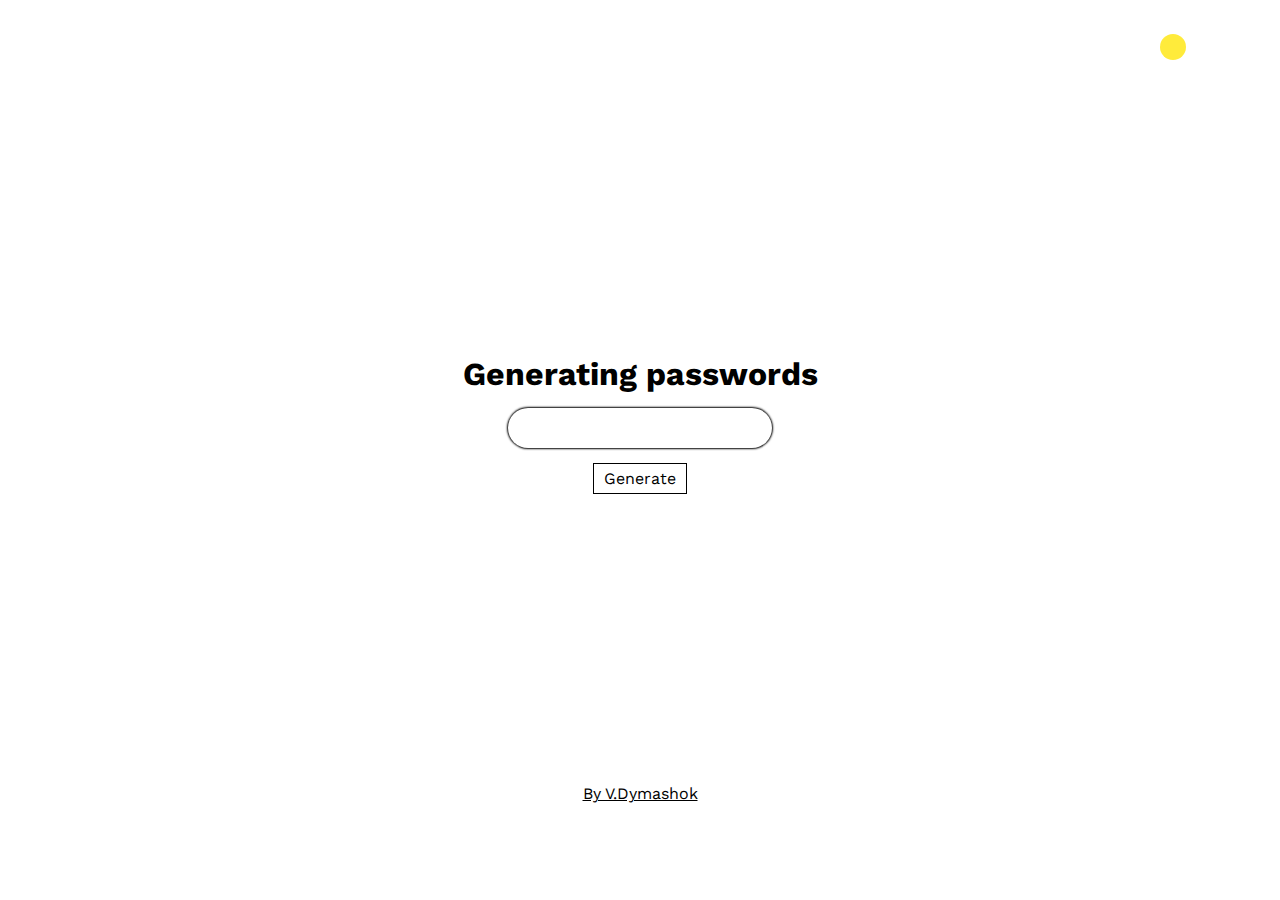
<file: Generating passwords/index.html>
<!DOCTYPE html>
<html lang="en">
<head>
    <meta charset="UTF-8">
    <meta name="viewport" content="width=device-width, initial-scale=1.0">
    <title>Generating passwords</title>

    <link rel="stylesheet" href="./style.css">
</head>
<body class="">
    <header>
        <div class="swticher" id="swticher">
            <span class="slider" id="slider"></span>
        </div>
    </header>
 <main>
     <h1>Generating passwords</h1>
     <div>
        <p  class="passwrod" id="password"></p>
        <!-- <button src="./copy.svg" id="copy-btn" class="icon-copy"></button> -->
        <button class="generate" id="generate">Generate</button>
       
     </div>
 </main>
 <footer>
     <a href="https://dymashokvasyl.github.io/" class="copyright" target="_blank">By V.Dymashok</a>
 </footer>

    <script src="./script.js"></script>
</body>
</html>
</file>
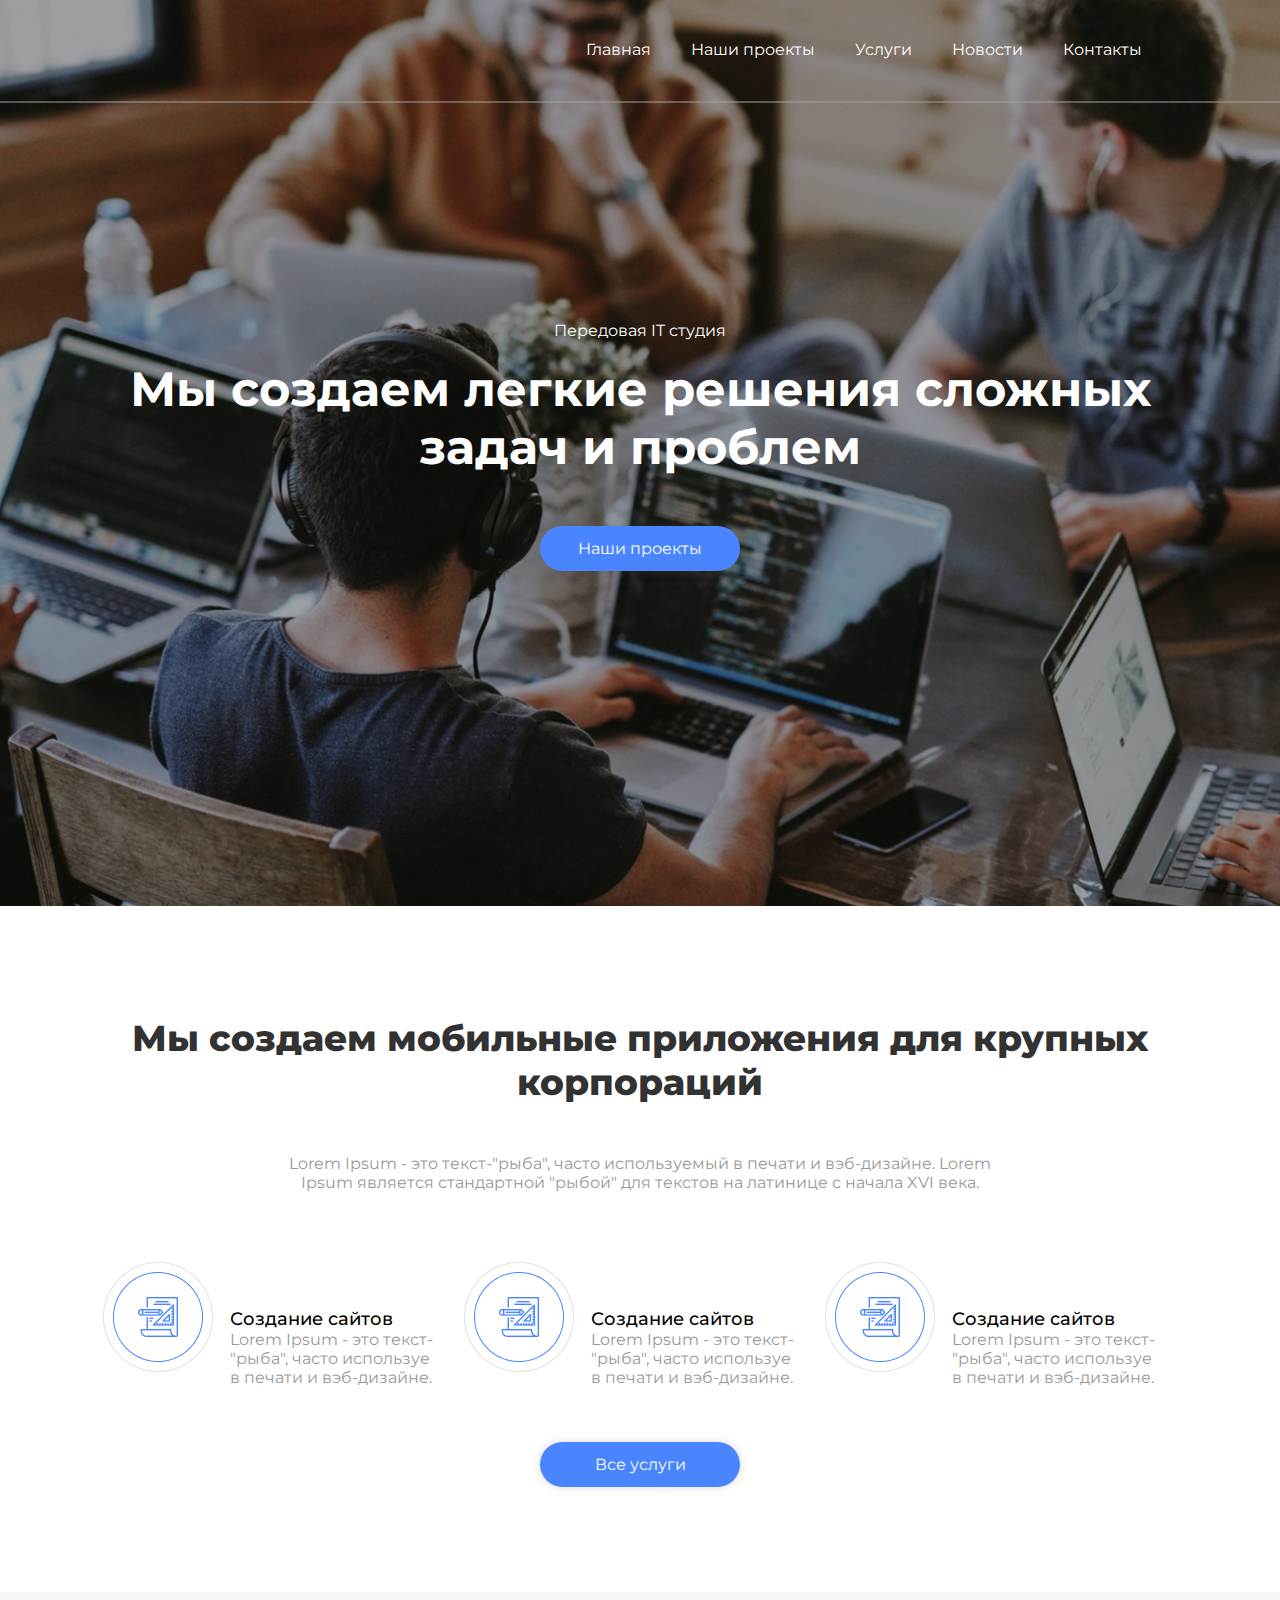
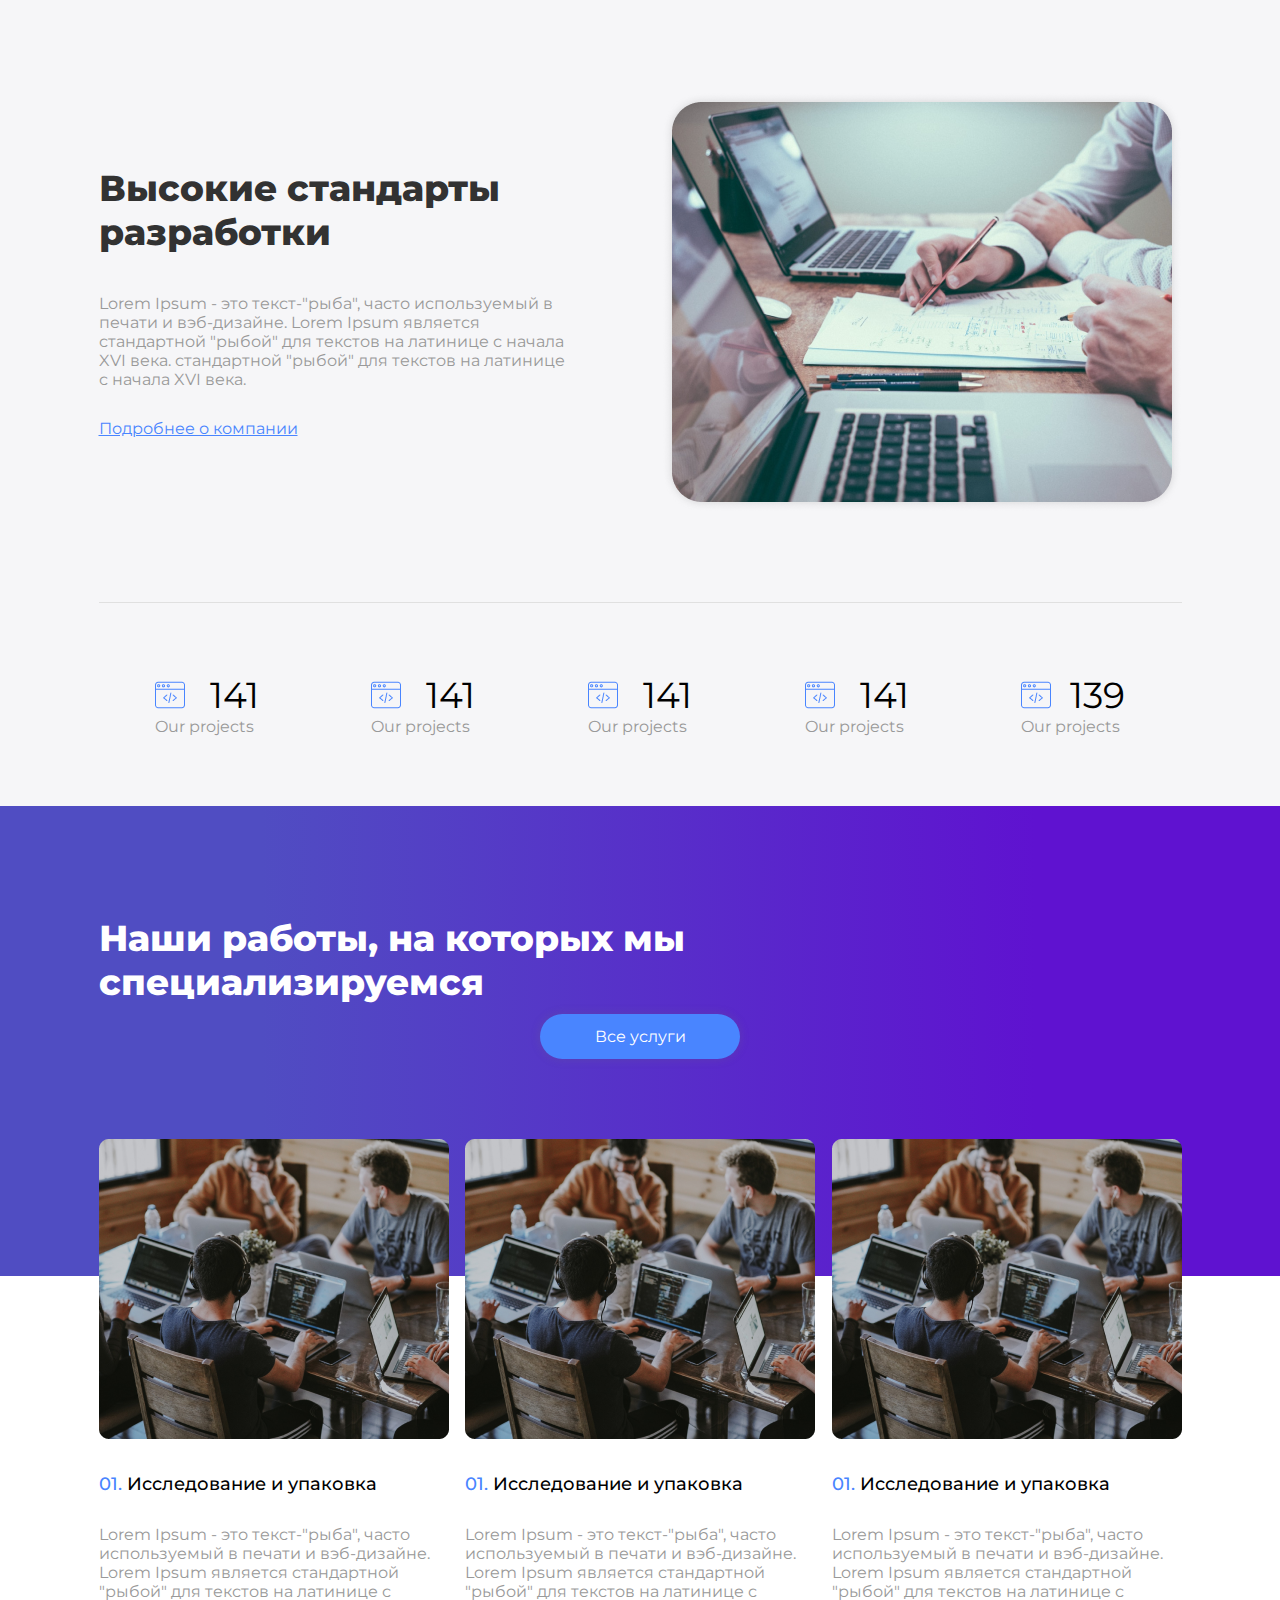
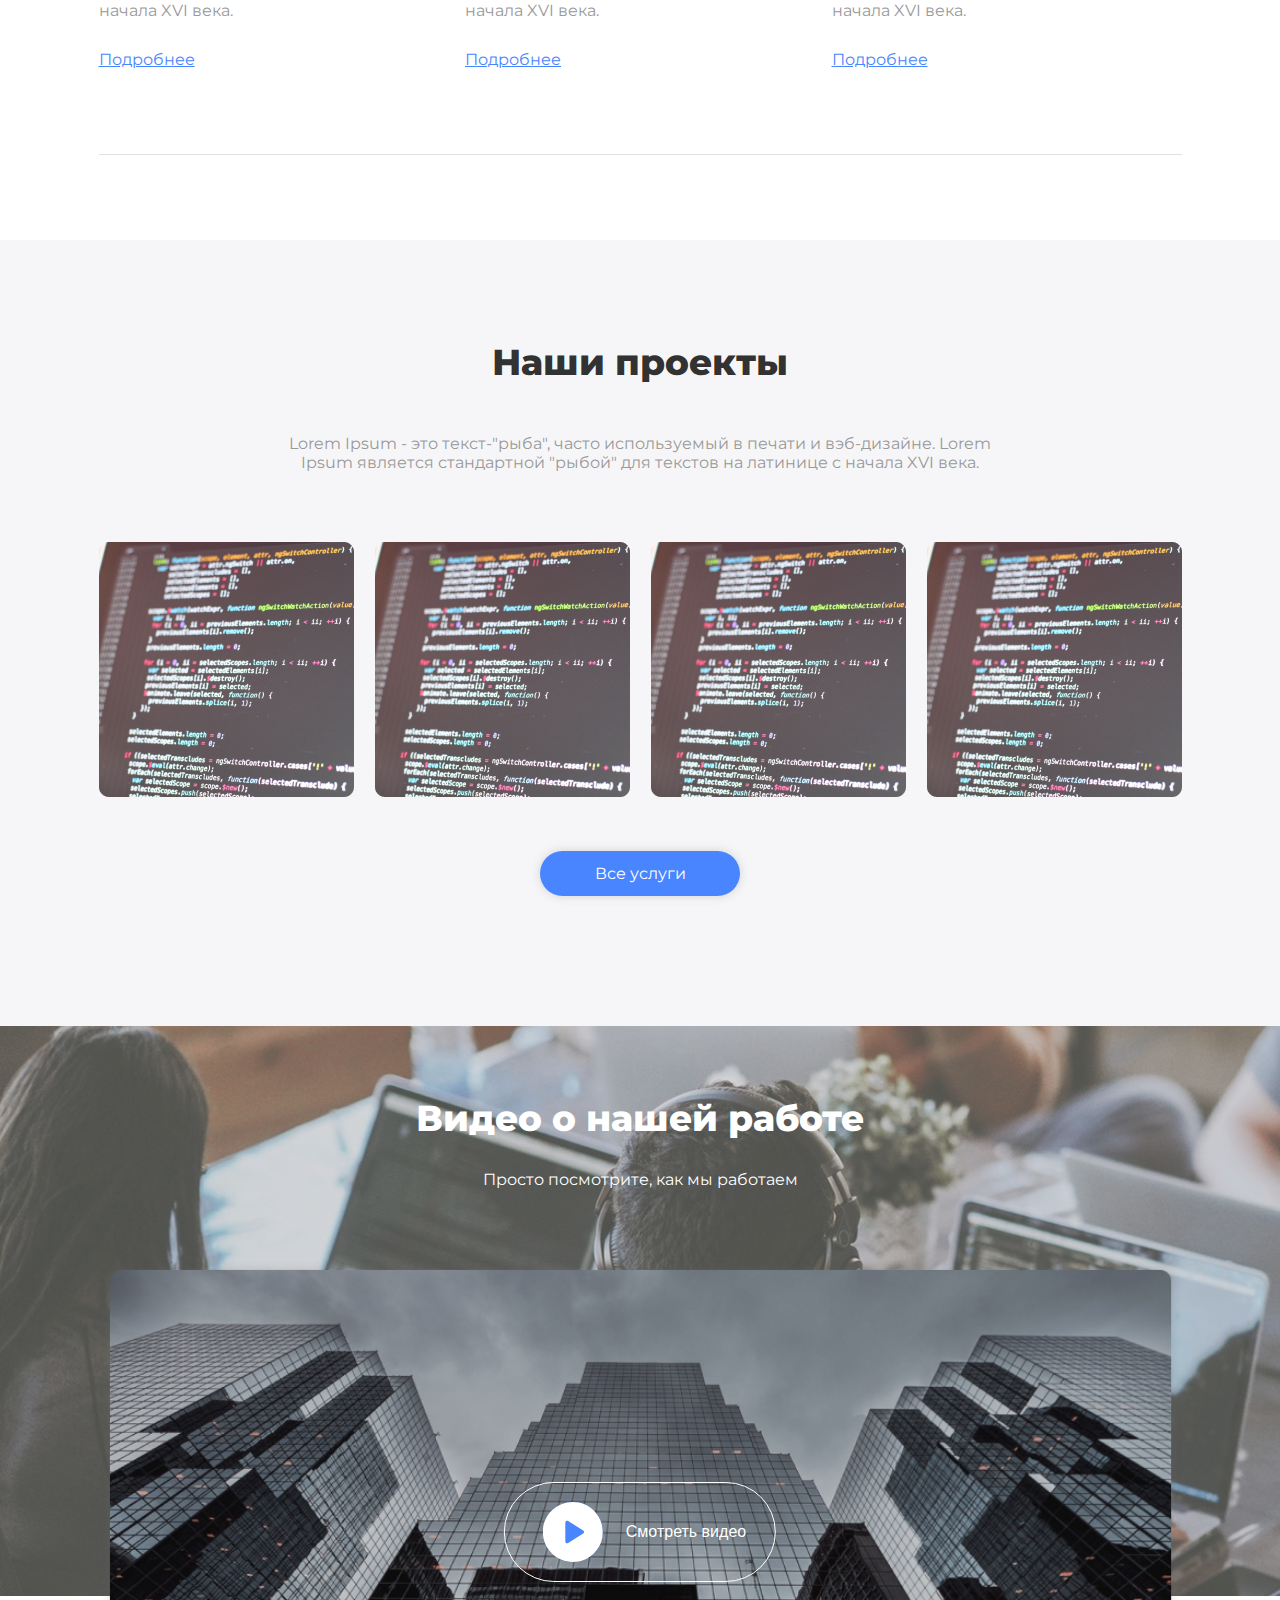
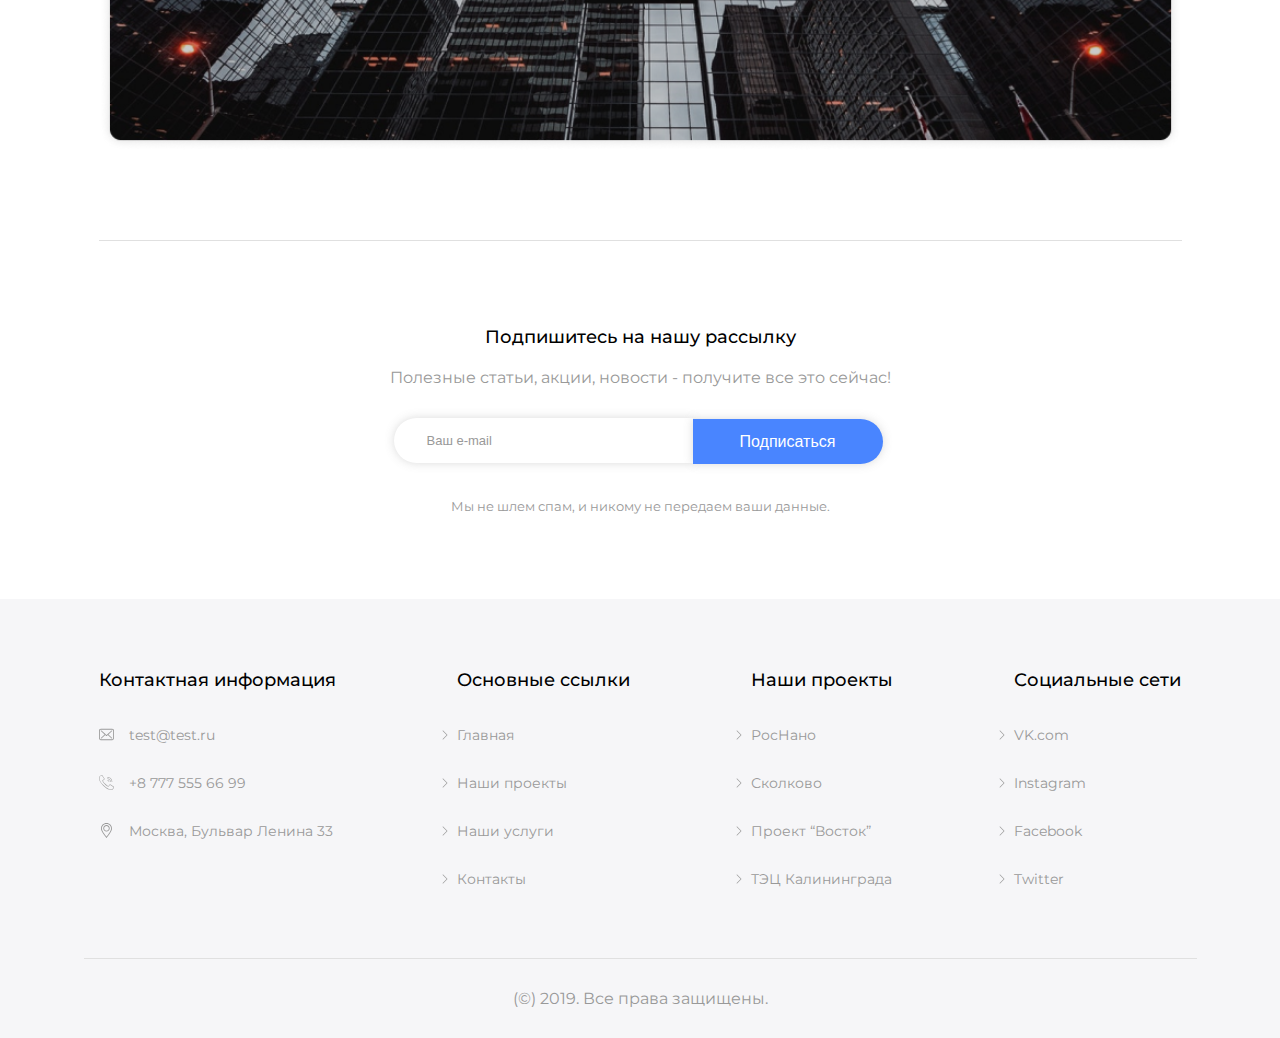
<file: Landing-IT/index.html>
<!DOCTYPE html>
<html lang="en">

<head>
    <meta charset="UTF-8">
    <meta name="viewport" content="width=device-width, initial-scale=1.0">
    <title>Template 4</title>

    <link href="https://fonts.googleapis.com/css2?family=Montserrat:wght@500;800&display=swap" rel="stylesheet">

    <link rel="stylesheet" href="./css/style.css">
</head>

<body>
    <header class="header">
        <div class="container">
            <nav>
                <ul class="nav-list">
                    <li class="nav-list__item"><a href="">Главная</a></li>
                    <li class="nav-list__item"><a href="">Наши проекты</a></li>
                    <li class="nav-list__item"><a href="">Услуги</a></li>
                    <li class="nav-list__item"><a href="">Новости</a></li>
                    <li class="nav-list__item"><a href="">Контакты</a></li>
                </ul>
                <div class="mob-menu">
                    <span></span>
                    <span></span>
                    <span></span>
                </div>
            </nav>
            <hr>
            <div class="header-offer">
                <p>Передовая IT студия</p>
                <h1>Мы создаем легкие решения
                    сложных задач и проблем</h1>
                <a href="#" class="btn">Наши проекты</a>
            </div>
        </div>
    </header>

    <section class="container mob-app">
        <h2 class="mob-app__title">
            Мы создаем мобильные приложения
            для крупных корпораций
        </h2>
        <p class="mob-app__desc">
            Lorem Ipsum - это текст-"рыба", часто используемый в печати и вэб-дизайне.
            Lorem Ipsum является стандартной "рыбой" для текстов на латинице с начала XVI века.
        </p>
        <div class="services">
            <div class="service">
                <img src="./img/service.png" alt="">
                <div class="service-info">
                    <h3>Создание сайтов</h3>
                    <p>Lorem Ipsum - это текст- "рыба", часто используе в печати и вэб-дизайне.</p>
                </div>
            </div>
            <div class="service">
                <img src="./img/service.png" alt="">
                <div class="service-info">
                    <h3>Создание сайтов</h3>
                    <p>Lorem Ipsum - это текст- "рыба", часто используе в печати и вэб-дизайне.</p>
                </div>
            </div>
            <div class="service">
                <img src="./img/service.png" alt="">
                <div class="service-info">
                    <h3>Создание сайтов</h3>
                    <p>Lorem Ipsum - это текст- "рыба", часто используе в печати и вэб-дизайне.</p>
                </div>
            </div>
        </div>
        <a href="#" class="btn">Все услуги</a>
    </section>

    <section class=" standarts-wrap">
        <div class="container standarts">
            <div class="standarts-offer">
                <div class="standarts-offer__text">
                    <h2>
                        Высокие стандарты
                        разработки
                    </h2>
                    <p>
                        Lorem Ipsum - это текст-"рыба", часто используемый в печати и вэб-дизайне.
                        Lorem Ipsum является стандартной "рыбой" для текстов на латинице с начала XVI века.
                        стандартной "рыбой" для текстов на латинице с начала XVI века.
                    </p>
                    <a href="#" class="more">Подробнее о компании</a>
                </div>
                <img src="./img/standarts-img-1.png" alt="" class="standarts-offer__pic">
            </div>
            <div class="stanarts-counts">
                <div class="stanart-count">
                    <img src="./img/standarts.png" alt="">
                    <span class="count-1"></span>
                    <p>Our projects</p>
                </div>
                <div class="stanart-count">
                    <img src="./img/standarts.png" alt="">
                    <span class="count-2">125</span>
                    <p>Our projects</p>
                </div>
                <div class="stanart-count">
                    <img src="./img/standarts.png" alt="">
                    <span class="count-3">125</span>
                    <p>Our projects</p>
                </div>
                <div class="stanart-count">
                    <img src="./img/standarts.png" alt="">
                    <span class="count-4">125</span>
                    <p>Our projects</p>
                </div>
                <div class="stanart-count">
                    <img src="./img/standarts.png" alt="">
                    <span class="count-5">125</span>
                    <p>Our projects</p>
                </div>
            </div>
        </div>
    </section>

    <section class="our-works__wrap">
        <div class="bg"></div>
        <div class="container our-works">
            <div class="our-work__offer">
                <h2 class="offer-title">
                    Наши работы, на которых
                    мы специализируемся
                </h2>
                <a href="#" class="btn">Все услуги</a>
            </div>
            <div class="our-work__cards">
                <div class="our-work__card">
                    <img src="./img/work.png" alt="">
                    <h3 class="our-work__card-title"><span>01. </span>Исследование и упаковка</h3>
                    <p class="our-work__card-desc">
                        Lorem Ipsum - это текст-"рыба", часто используемый в печати и вэб-дизайне.
                        Lorem Ipsum является стандартной "рыбой" для текстов на латинице с начала XVI века.
                    </p>
                    <a href="#" class="more">Подробнее</a>
                </div>
                <div class="our-work__card">
                    <img src="./img/work.png" alt="">
                    <h3 class="our-work__card-title"><span>01. </span>Исследование и упаковка</h3>
                    <p class="our-work__card-desc">
                        Lorem Ipsum - это текст-"рыба", часто используемый в печати и вэб-дизайне.
                        Lorem Ipsum является стандартной "рыбой" для текстов на латинице с начала XVI века.
                    </p>
                    <a href="#" class="more">Подробнее</a>
                </div>
                <div class="our-work__card">
                    <img src="./img/work.png" alt="">
                    <h3 class="our-work__card-title"><span>01. </span>Исследование и упаковка</h3>
                    <p class="our-work__card-desc">
                        Lorem Ipsum - это текст-"рыба", часто используемый в печати и вэб-дизайне.
                        Lorem Ipsum является стандартной "рыбой" для текстов на латинице с начала XVI века.
                    </p>
                    <a href="#" class="more">Подробнее</a>
                </div>
            </div>
        </div>
    </section>

    <section class="our-projects__wrpa">
        <div class="container our-projects">
            <h2>
                Наши проекты
            </h2>
            <p>
                Lorem Ipsum - это текст-"рыба", часто используемый в печати и вэб-дизайне.
                Lorem Ipsum является стандартной "рыбой" для текстов на латинице с начала XVI века.
            </p>
            <div class="our-project__cards">
                <div class="our-project__card">
                    <img src="./img/projects.png" alt="">
                </div>
                <div class="our-project__cards">
                    <div class="our-project__card">
                        <img src="./img/projects.png" alt="">
                    </div>
                </div>
                <div class="our-project__cards">
                    <div class="our-project__card">
                        <img src="./img/projects.png" alt="">
                    </div>
                </div>
                <div class="our-project__cards">
                    <div class="our-project__card">
                        <img src="./img/projects.png" alt="">
                    </div>
                </div>
            </div>
            <a href="#" class="btn">Все услуги</a>
        </div>
    </section>

    <section class="video-wrap">
        <div class="bg-2"></div>
        <div class="container videos">
            <h2 class="videos-title">
                Видео о нашей работе
            </h2>
            <p class="videos-desc">
                Просто посмотрите, как мы работаем
            </p>
            <!-- <video src="">

            </video> -->
            <div class="video">
                <p> <img src="./img/video.png" alt=""></p>
                <button class="play-btn">
                    Смотреть видео
                </button>
            </div>
            <div class="form-wrap">
                <h3>
                    Подпишитесь на нашу рассылку
                </h3>
                <p class="form-desc">Полезные статьи, акции, новости - получите все это сейчас!</p>
                <form action="">
                    <input type="email" placeholder="Ваш e-mail">
                    <input type="submit" value="Подписаться">
                </form>
                <p style="font-size: 13px;">Мы не шлем спам, и никому не передаем ваши данные.</p>
            </div>
        </div>

    </section>

    <footer>
        <div class="container footer-nav">
            <div>
                <h3>Контактная информация</h3>
                <ul class="contact-info__list">
                    <li class="contact-info__item">
                        <svg width="15" height="15" viewBox="0 0 15 15" fill="none" xmlns="http://www.w3.org/2000/svg">
                            <g clip-path="url(#clip0)">
                                <path
                                    d="M13.1688 1.79224H1.83426C0.822471 1.79224 0 2.61471 0 3.6265V11.3732C0 12.385 0.822471 13.2075 1.83426 13.2075H13.1657C14.1775 13.2075 15 12.385 15 11.3732V3.6296C15.0031 2.61781 14.1806 1.79224 13.1688 1.79224ZM14.1651 11.3732C14.1651 11.9226 13.7182 12.3695 13.1688 12.3695H1.83426C1.28492 12.3695 0.837989 11.9226 0.837989 11.3732V3.6296C0.837989 3.08026 1.28492 2.63333 1.83426 2.63333H13.1657C13.7151 2.63333 14.162 3.08026 14.162 3.6296V11.3732H14.1651Z"
                                    fill="#999999" />
                                <path
                                    d="M9.46007 7.40371L13.1286 4.11383C13.2993 3.95864 13.3148 3.69483 13.1596 3.52103C13.0044 3.35032 12.7406 3.33481 12.5668 3.48999L7.50786 8.03065L6.5209 7.14921C6.51779 7.1461 6.51469 7.143 6.51469 7.1399C6.49297 7.11817 6.47124 7.09955 6.44641 7.08093L2.43027 3.48689C2.25647 3.3317 1.99265 3.34722 1.83747 3.52103C1.68229 3.69483 1.69781 3.95864 1.87161 4.11383L5.58359 7.43164L1.88713 10.8922C1.71953 11.0505 1.71022 11.3143 1.86851 11.485C1.95231 11.5719 2.06404 11.6185 2.17577 11.6185C2.27819 11.6185 2.38061 11.5812 2.46131 11.5067L6.21364 7.99651L7.23164 8.90588C7.31233 8.97726 7.41165 9.0114 7.51097 9.0114C7.61028 9.0114 7.7127 8.97416 7.7903 8.90278L8.83623 7.96547L12.5668 11.5099C12.6475 11.5874 12.7531 11.6247 12.8555 11.6247C12.9672 11.6247 13.0758 11.5812 13.1596 11.4943C13.3179 11.3267 13.3117 11.0598 13.1441 10.9015L9.46007 7.40371Z"
                                    fill="#999999" />
                            </g>
                            <defs>
                                <clipPath id="clip0">
                                    <rect width="15" height="15" fill="white" />
                                </clipPath>
                            </defs>
                        </svg>
                    <a href="#">test@test.ru</a>
                    </li>
                    <li class="contact-info__item">
                        <svg width="15" height="15" viewBox="0 0 15 15" fill="none" xmlns="http://www.w3.org/2000/svg">
                            <g clip-path="url(#clip0)">
                                <path
                                    d="M14.6064 11.5719L11.5703 9.5472C11.1851 9.29232 10.6686 9.37619 10.3838 9.73991L9.49938 10.877C9.38573 11.0269 9.17913 11.0703 9.01471 10.979L8.84648 10.8862C8.28881 10.5823 7.59493 10.2038 6.19688 8.80531C4.79884 7.40676 4.41965 6.71236 4.11568 6.15571L4.02344 5.98748C3.93084 5.82309 3.97349 5.61561 4.12341 5.50105L5.25973 4.61694C5.62331 4.33207 5.70729 3.81576 5.45271 3.43036L3.42801 0.394309C3.1671 0.00184727 2.64364 -0.115967 2.23973 0.126838L0.970159 0.889469C0.571253 1.12399 0.278592 1.50379 0.153542 1.9493C-0.303626 3.61505 0.0402969 6.48988 4.27518 10.7253C7.64393 14.0938 10.1518 14.9996 11.8756 14.9996C12.2723 15.0013 12.6674 14.9497 13.0504 14.8462C13.496 14.7213 13.8759 14.4286 14.1102 14.0295L14.8736 12.7607C15.1168 12.3567 14.999 11.833 14.6064 11.5719ZM14.4429 12.5042L13.6813 13.7738C13.513 14.0618 13.2398 14.2736 12.9189 14.3647C11.3811 14.7869 8.69451 14.4372 4.62885 10.3716C0.563198 6.30592 0.213533 3.61956 0.635726 2.08156C0.727002 1.76028 0.939021 1.48671 1.22738 1.31817L2.49694 0.556531C2.6722 0.451077 2.89939 0.502193 3.01261 0.6725L4.11246 2.32375L5.03558 3.70829C5.14613 3.87546 5.10981 4.09952 4.9521 4.22322L3.81552 5.10733C3.46963 5.37181 3.37086 5.85036 3.58381 6.23017L3.67406 6.39415C3.99353 6.98006 4.39071 7.70895 5.84074 9.15875C7.29078 10.6085 8.01944 11.0057 8.60508 11.3252L8.76929 11.4157C9.14907 11.6286 9.62765 11.5298 9.89214 11.1839L10.7762 10.0474C10.9 9.88974 11.1239 9.85345 11.2912 9.96388L14.327 11.9886C14.4974 12.1017 14.5485 12.329 14.4429 12.5042Z"
                                    fill="#999999" />
                                <path
                                    d="M8.49995 2.50137C10.8457 2.50398 12.7467 4.40498 12.7493 6.75075C12.7493 6.88881 12.8612 7.0007 12.9993 7.0007C13.1373 7.0007 13.2492 6.88881 13.2492 6.75075C13.2463 4.12898 11.1217 2.00434 8.49995 2.00146C8.3619 2.00146 8.25 2.11336 8.25 2.25142C8.25 2.38947 8.3619 2.50137 8.49995 2.50137Z"
                                    fill="#999999" />
                                <path
                                    d="M8.49995 4.00113C10.0178 4.00291 11.2478 5.23291 11.2496 6.75073C11.2496 6.88878 11.3615 7.00068 11.4995 7.00068C11.6376 7.00068 11.7495 6.88878 11.7495 6.75073C11.7474 4.95691 10.2937 3.50327 8.49995 3.50122C8.3619 3.50122 8.25 3.61312 8.25 3.75117C8.25 3.88923 8.3619 4.00113 8.49995 4.00113Z"
                                    fill="#999999" />
                                <path
                                    d="M8.49995 5.50113C9.18985 5.50195 9.74893 6.06102 9.74978 6.75095C9.74978 6.88901 9.8617 7.0009 9.99973 7.0009C10.1378 7.0009 10.2497 6.88901 10.2497 6.75095C10.2486 5.78506 9.46585 5.0023 8.49995 5.00122C8.3619 5.00122 8.25 5.11312 8.25 5.25117C8.25 5.38923 8.3619 5.50113 8.49995 5.50113Z"
                                    fill="#999999" />
                            </g>
                            <defs>
                                <clipPath id="clip0">
                                    <rect width="15" height="15" fill="white" />
                                </clipPath>
                            </defs>
                        </svg>
                        <a href="#">+8 777 555 66 99</a>
                    </li>
                    <li class="contact-info__item">
                        <svg width="15" height="15" viewBox="0 0 15 15" fill="none" xmlns="http://www.w3.org/2000/svg">
                            <path
                                d="M7.48959 0C4.45827 0 1.99219 2.46609 1.99219 5.4974C1.99219 6.88992 2.86961 8.85738 4.60018 11.3452C5.8651 13.1638 7.10918 14.5711 7.1616 14.6301L7.48959 15L7.81769 14.6301C7.86999 14.5711 9.11407 13.1638 10.3791 11.3452C12.1096 8.85738 12.9871 6.88992 12.9871 5.4974C12.9871 2.46609 10.5209 0 7.48959 0ZM9.66396 10.8373C8.80898 12.0673 7.94483 13.1259 7.48959 13.666C7.03548 13.1274 6.17455 12.0728 5.32013 10.8444C3.7167 8.53935 2.86915 6.69033 2.86915 5.4974C2.86915 2.94971 4.9419 0.876961 7.48959 0.876961C10.0374 0.876961 12.11 2.94971 12.11 5.4974C12.11 6.68907 11.2642 8.53558 9.66396 10.8373Z"
                                fill="#999999" />
                            <path
                                d="M7.48866 2.03174C5.6996 2.03174 4.24414 3.4872 4.24414 5.27625C4.24414 7.06531 5.6996 8.52088 7.48866 8.52088C9.27782 8.52088 10.7333 7.06531 10.7333 5.27625C10.7333 3.4872 9.27782 2.03174 7.48866 2.03174ZM7.48866 7.64392C6.18323 7.64392 5.1211 6.58179 5.1211 5.27625C5.1211 3.97083 6.18323 2.9087 7.48866 2.9087C8.7942 2.9087 9.85632 3.97083 9.85632 5.27625C9.85632 6.58179 8.7942 7.64392 7.48866 7.64392Z"
                                fill="#999999" />
                        </svg>
                        <a href="#"> Москва, Бульвар Ленина 33</a>
                    </li>
                </ul>
            </div>
            <div>
                <h3>Основные ссылки</h3>
                <ul class="main-link__list">    
                    <li class="main-link__item"><a href="#">Главная</a></li>
                    <li class="main-link__item"><a href="#">Наши проекты</a></li>
                    <li class="main-link__item"><a href="#">Наши услуги</a></li>
                    <li class="main-link__item"><a href="#">Контакты</a></li>
                </ul>   
            </div>
            <div>
                <h3>Наши проекты</h3>
                <ul class="our-project__list">
                    <li class="our-project__item"><a href="#">РосНано</a></li>
                    <li class="our-project__item"><a href="#">Сколково</a></li>
                    <li class="our-project__item"><a href="#">Проект “Восток”</a></li>
                    <li class="our-project__item"><a href="#">ТЭЦ Калининграда</a></li>
                </ul>
            </div>
            <div>
                <h3>Социальные сети</h3>
                <ul class="social-list">
                    <li class="social-item"><a href="#">VK.com</a></li>
                    <li class="social-item"><a href="#">Instagram</a></li>
                    <li class="social-item"><a href="#">Facebook</a></li>
                    <li class="social-item"><a href="#">Twitter</a></li>
                </ul>
            </div>
        </div>
        <p class="copyright">(&copy;) 2019. Все права защищены.</p>
    </footer>
    <script src="./js/main.js"></script>
</body>

</html>
</file>
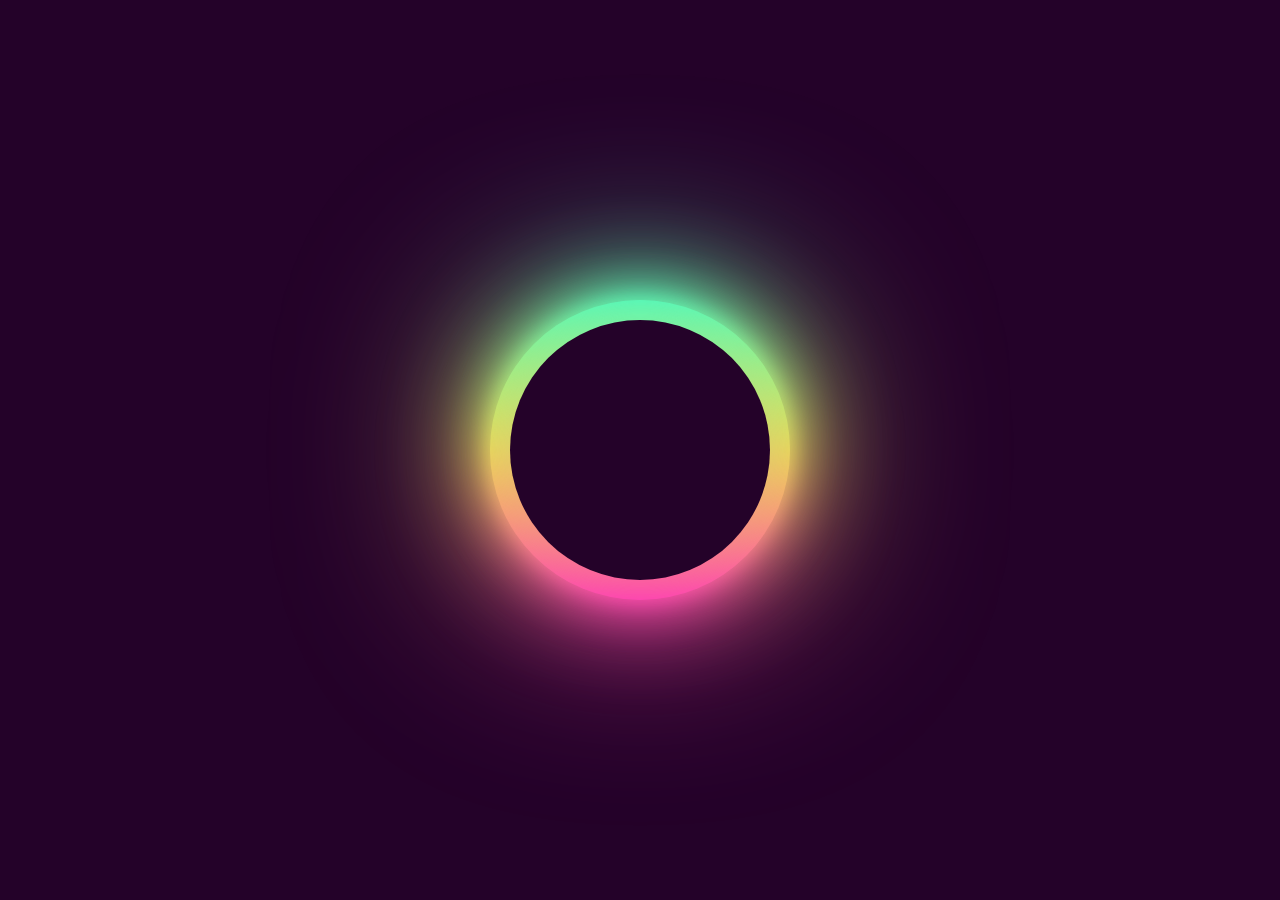
<file: Shopping list/index.html>
<!DOCTYPE html>
<html lang="en">
<head>
    <meta charset="UTF-8">
    <meta name="viewport" content="width=device-width, initial-scale=1.0">
    <title>Shopping List</title>

    <link href="https://fonts.googleapis.com/css2?family=Comfortaa:wght@300;700&display=swap" rel="stylesheet">
    <link rel="stylesheet" href="https://cdnjs.cloudflare.com/ajax/libs/font-awesome/5.14.0/css/all.min.css">

    <link rel="stylesheet" href="./style.css">
</head>
<body>
    
   <div class="preloader">
    <div class="load " id="load">
        <span></span>
        <span></span>
        <span></span>
        <span></span>
    </div>
   </div>
  <div class="main">
    <h1>Your shopping list</h1>
    <div class="shopping-item-add">
        <input type="text" name="" id="shopping-item">
        <button class="btn add-item" type='submit'><i class="fas fa-plus-circle"></i></button>
    </div>

    <div>
        <table class="shopping-table">

        </table>
        <button class="btn clear-all">clear all</button>
    </div>
  </div>
    
    <script src="./main.js"></script>
</body>
</html>
</file>
<file: Generating passwords/style.css>
@import url('https://fonts.googleapis.com/css2?family=Work+Sans:wght@200;400;500&display=swap');
*{
    margin: 0;
    padding: 0;
    box-sizing: border-box;
    font-family: 'Work Sans', sans-serif;

}

button{
    outline: none;
    border: none;
}

body{
    background-color: #fff;
    color: #000;
    -webkit-transition: .4s;
    transition: .4s;
}

header{
    width: calc(100% - 5%);
    padding: 30px 0 0 0;
    display: flex;
    justify-content: flex-end;
}

header .swticher{
    width: 60px;
    height: 34px;
    position: relative;
    /* background-color: rgba(204, 204, 204, 0.514); */
    -webkit-transition: .4s;
    transition: .4s;
    border-radius: 30px;
}

header .swticher .slider{
    position: absolute;
    height: 26px;
    width: 26px;
    left: 4px;
    bottom: 4px;
    background-color: #FFEB3B;
    -webkit-transition: .4s;
    transition: .4s;
    border-radius: 50%;
}

header .swticher .slider.active{
    /* transform: translate(26px, 0px);
    -webkit-transform: translate(26px, 0px);
    -moz-transform:translate(26px, 0px);
    -o-transform: translate(26px, 0px);
    -ms-transform: translate(26px, 0px); */
    background-color: #000000;
    box-shadow: inset -10px 0px #F5F5F5;
}







/* input:focus + .slider{
    background-color: #2196fe;
} */
main{
    display: flex;
    flex-direction: column;
    justify-content: center;
    align-items: center;
    height: 80vh;
}

main h1{
    text-align: center;
}

main div{
    width: 330px;
    position: relative;
}

main div .passwrod{
    margin: 15px auto;
    height: 40px;
    width: 80%;
    border-radius: 30px;
    box-shadow: 0px 0px 2px 1px rgb(0, 0, 0);
    padding:0 15px;
    text-align: center;
    line-height: 40px;
    font-size: 25px;
}

.generate{
    display: block;
    margin: 0 auto;
    outline: none;
    background-color: transparent;
    border: 1px solid black;
    font-size: 1em;
    padding: 5px 10px;
    -webkit-transition: .4s;
    transition: .4s;
}

.generate:hover{
    background-color: black;
    color: #fff;
}

main div .icon-copy{
    background: url(./copy.svg) no-repeat center center;
    background-size: cover;
    width: 25px;
    height: 25px;
    display: block;
    margin: 10px auto;

}

footer a{
    display: block;
    text-align: center;
    text-decoration: underline;
    color: #000;

}




/* Dark mode */

body.dark{
    background-color: #000;
}

body.dark {
    color: #fff;
}

body.dark main div .passwrod{
    box-shadow: 0px 0px 2px 1px white; 
}

body.dark main div img{
    filter: invert(1);
}

body.dark main div .generate{
    border: 1px solid #fff;
    color: #fff;
}

body.dark main div .generate:hover{
    background-color: #fff;
    color: #000;
}

body.dark  footer a{
    color: #fff;
}
</file>
<file: Landing-IT/css/style.css>
*{
    margin: 0;
    padding: 0;
    box-sizing: border-box;
}

body{
    font-family: 'Montserrat', sans-serif;
}

body.no-scroll{
    overflow:hidden;
}

h2{
    font-size: 36px;
    font-weight: 800;
    color: #323232;
    word-break: break-word;
}

h3{
    font-size: 18px;
    font-weight: 500;
}

p,a{
    font-size: 16px;
    color: #999999;
}

.container{
    max-width: 1113px;
    min-height: 100%;
    margin: 0 auto;
    padding-left:15px !important;
    padding-right:15px !important;
}

.btn{
    width: 200px;
    height: 45px;
    margin: 0 auto;
    padding: 13px 36px;
    background: #4985FF;
    box-shadow: 0px 0px 10px rgba(111, 111, 111, 0.25);
    border-radius: 30px;
    color: #ffffff;
    text-decoration: none;
    text-align: center;
    transition:all .3s;
    display: flex;
    justify-content: center;
}
.btn:hover{
    background: rgb(56, 107, 207);

}

.more{
    color: #4985FF;
}
.more:hover{
    color: rgb(56, 107, 207);
}

hr{
    width: 100%;
    opacity: 0.5;
    border: 1px solid #A1A1A1;
    position: absolute;
    left: 0;
}

header{
    max-width: 100%;
    height: auto;
    background: url(../img/header-bg.png) center no-repeat;
    background-size: cover;
}
nav{
    max-width: 100%;
    margin: 0 0 0 auto;
}

nav .nav-list{
    list-style: none;
    width: 100%;
    height: 100%;
    display: flex;
    justify-content: flex-end;
    align-items: center;
    flex-wrap: wrap;
}

nav .open{
    opacity: 1;
    width: 100%;
    height: 100vh;
    background-color: #ffffff;
    display: flex;
    justify-content: center;
    align-items: center;
    flex-direction: column;
    position: absolute;
    top: 0;
    left: 0;
    transition:  1.3s ease-in-out;
}

.open li {
    margin: 0 !important;
}

.open  a{
    color: #000000 !important;
    position: relative;
    padding: 0 0 10px;
}

.open  a::after{
    content: '';
    width: 0%;
    height: 2px;
    background-color: #000;
    position: absolute;
    left: 0;
    bottom: 0;
    transition: .3s ease-in-out;
}

.open  a:hover::after{
    width: 100%;
}

nav .nav-list .nav-list__item {
    margin-right:40px;
    padding: 40px 0;
    transition:  .3s;
    border-bottom: 2px solid transparent;
}

nav .nav-list .nav-list__item:hover{
    border-color:  #ffffff;
}

nav .nav-list .nav-list__item a{
    text-decoration: none;
    color: #ffffff;

}

.mob-menu{
    width: 30px;
    height: 30px;
    z-index: 111111;
    position: absolute;
    top: 5%;
    right: 10%;
    display: none;
}

.mob-menu span{
    display: block;
    margin: 5px 0;
    width: 100%;
    height: 2px;
    background-color: #ffffff;
    transition: all .3s ease-in-out;
}

.mob-menu.active  span{
    background-color: #000000;
}

.mob-menu.active span:nth-child(1){
    transform: translate(0px,10px) rotate(45deg);
}

.mob-menu.active span:nth-child(2){
    transform: translate(0px,3px) rotate(45deg);
}
.mob-menu.active span:nth-child(3){
    transform: translate(0px,-4px) rotate(-45deg);
}



.header-offer {
    max-width: 100%;
    display: flex;
    justify-content: center;
    flex-direction: column;
    align-items: center;
    padding: 220px 0 335px 0 ;
}

.header-offer  p{
    color: #FFFFFF;
    padding-bottom: 20px;
}

.header-offer  h1{
    text-align: center;
    font-size: 48px;
    color: #FFFFFF;
    padding-bottom: 50px;
}





.mob-app{
    padding: 110px 0 105px 0 ;
    display: flex;
    justify-content: center;
    flex-direction: column;
}

.mob-app .mob-app__title{
    text-align: center;
    padding-bottom: 50px;
}

.mob-app .mob-app__desc{
    margin: 0 auto;
    max-width: 730px;
    text-align: center;
    color: #999999;
    padding-bottom: 70px;
}

.mob-app .services{
    display: flex;
    justify-content: space-around;
    flex-wrap: wrap;
}

.mob-app .services .service{
    max-width: 353px;
    display: flex;
    padding:  0 0 55px;
}

.mob-app .services .service img{
    width: 110px;
    height: 110px;
}

.mob-app .services .service .service-info{
    padding: 46px 17px 0;
}

.standarts-wrap{
    background: #F6F6F8;
}

.standarts{
    padding: 100px 0 0;
}

.standarts-wrap .standarts .standarts-offer{
    padding:  0 0 90px;
    border-bottom: 1px solid #E0E0E0;
    display: flex;
    justify-content: space-between;
    flex-wrap: wrap;
}

.standarts-wrap .standarts .standarts-offer .standarts-offer__text{
    max-width: 470px;
    align-self: center;
}

.standarts-wrap .standarts .standarts-offer .standarts-offer__text h2{
    padding-bottom: 40px;
}

.standarts-wrap .standarts .standarts-offer .standarts-offer__text p{
    color: #999999;
    max-width: 100%;
    padding-bottom: 30px;
}



.standarts-wrap .standarts .stanarts-counts{
    padding: 70px 0;
    /* width: 712px;
    margin: 0 auto; */
    display: flex;
    justify-content: space-around;
    flex-wrap: wrap;
}

.standarts-wrap .standarts .stanarts-counts .stanart-count{
    width: 104px;
    display: flex;
    flex-wrap: wrap;
    justify-content: space-between;
}
.standarts-wrap .standarts .stanarts-counts .stanart-count img{
    width: 30px;
    height: 30px;
    align-self: center;
}

.standarts-wrap .standarts .stanarts-counts .stanart-count span{
    font-size: 36px;
    color: #000000;
    /* padding-left: 20px; */
}

.bg{
    position: absolute;
    width: 100%;
    height: 470px;
    background: linear-gradient(90deg, #504DC2 20.44%, #5F12D0 80.91%), #C4C4C4;
    /* padding: 0 0 520px; */
    z-index: -1;

}

.our-works__wrap .our-works{
    padding-bottom: 85px;
}

.our-works__wrap .our-works .our-work__offer{
    padding: 100px 0 80px ;
    display: flex;
    justify-content: space-between;
    flex-wrap: wrap;
    
}

.our-works__wrap .our-works .our-work__offer .offer-title{
    width: 82%;
    margin: 10px 0;
    color: #ffffff;
}

.our-works__wrap .our-works .our-work__cards{
    display: flex;
    justify-content: space-between;
    flex-wrap: wrap;
    border-bottom: 1px solid #E0E0E0;

}

.our-works__wrap .our-works .our-work__cards .our-work__card{
    width: 350px;
    padding-bottom: 85px;
}

.our-works__wrap .our-works .our-work__card-title{
    font-weight: 500;
    padding: 30px 0;
}

.our-works__wrap .our-works .our-work__card-title span{
    color: #4985FF;
}

.our-works__wrap .our-works .our-work__card-desc{
    padding: 0 0 30px ;
}

.our-projects__wrpa{
    background: #F6F6F8;
}

.our-projects{
    padding: 100px 0 130px;
}

.our-projects h2 {
    text-align: center;
}
.our-projects p{
    max-width: 730px;
    text-align: center;
    margin: 0 auto;
    padding: 50px 0 70px;
    word-break: break-word;
}

.our-project__cards{
    display: flex;
    flex-wrap: wrap;
    justify-content: space-between;
}

.our-project__card{
    padding-bottom: 50px;
}



.bg-2{
    width: 100%;
    height: 570px;
    background: linear-gradient(0deg, rgba(255, 255, 255, 0.15), rgba(255, 255, 255, 0.15)), url(../img/video-bg.png);
    position: absolute;
    z-index: -1;
}

.videos-title{
    text-align: center;
    padding: 70px 0 30px;
    color: #FFFFFF;
}

.videos-desc{
    text-align: center;
    padding:0 0 70px ;
    color: #FFFFFF;
}

.video{
    position: relative;
    padding-bottom: 85px;
    border-bottom: 1px solid #E0E0E0;
}

.video p{
    text-align: center;
}

.video p img{
    width: 100%;
}

.play-btn{
    position: absolute;
    top: 40%;
    left: 50%;
    transform: translate(-50%,-10%);
    padding: 40px 29px 40px 121px;
    color: #FFFFFF;
    border: 1px solid #FFFFFF;
    border-radius: 200px;
    background: transparent;
    font-size: 16px;
    background: url(../img/play-button.svg) center no-repeat;
    background-position-x: 18%;
    transition: all .3s;

}

.play-btn:hover{
    background-color:rgba(46, 88, 172, 0.425);
    border-color: #4985FF;
}

.form-wrap{
    padding: 85px 0;
    text-align: center;
}

.form-wrap .form-desc{
    padding: 20px 0 30px;
}

.form-wrap form {
    padding-bottom: 35px;
}

.form-wrap form input[type=email]{
    height: 45px;
    width: 299px;
    background: #FFFFFF;
    border: 1px solid #F2F2F2;
    box-sizing: border-box;
    box-shadow: 0px 0px 10px rgba(111, 111, 111, 0.25);
    border-radius: 30px 0 0 30px;
    padding: 0 33px;
    border: none;
}

.form-wrap form input[type=email]::placeholder{
    font-size: 13px;
    color: #999999;
}

.form-wrap form input[type=submit]{
    height: 45px;
    width: 190px;
    background: #4985FF;
    box-shadow: 0px 0px 10px rgba(111, 111, 111, 0.25);
    border-radius: 0px 30px 30px 0px;
    padding: 0 26px;
    border: none;
    font-size: 16px;
    text-align: center;
    color: #FFFFFF;
    transform: translate(-4px, 2px);
}

footer{
    background: #F6F6F8;
}

.footer-nav {
    display: flex;
    flex-wrap: wrap;
    justify-content: space-between;
    padding: 70px 0;
    border-bottom: 1px solid #E0E0E0;
}


.contact-info__list {
    list-style: none;
}
.main-link__list,.our-project__list,.social-list{
    list-style: url(../img/right-arrow.svg);
}
.contact-info__list .contact-info__item:nth-child(1),
.main-link__list .main-link__item:nth-child(1),
.our-project__list .our-project__item:nth-child(1),
.social-list .social-item:nth-child(1){
    padding: 35px 0 0;
}

.contact-info__list .contact-info__item{
    display: flex;
    align-items: center;
    font-size: 14px;
    color: #999999;
    padding: 30px 0 0;
}

.contact-info__list .contact-info__item svg{
    margin-right: 15px;

}

.contact-info__list .contact-info__item a,
.main-link__list .main-link__item a,
.our-project__list .our-project__item a,
.social-list .social-item a{
    text-decoration: none;
    font-size: 14px;
}

.main-link__list .main-link__item a:hover,
.our-project__list .our-project__item a:hover,
.social-list .social-item a:hover{
    color: #000000;
}

.main-link__list .main-link__item,
.our-project__list .our-project__item,
.social-list .social-item{
    font-size: 14px;
    color: #999999;
    padding: 30px 0 0;
}


.copyright{
    text-align: center;
    padding: 30px 0 ;
}

/* Media */

@media (max-width:1100px){
    .our-works__wrap .our-works .our-work__cards, .our-project__cards{
        justify-content: space-around;
    }

    .video{
        width: 700px;
        margin: 0 auto;
    }

    .play-btn{
        top: 35%;
        padding: 25px 30px 25px 100px;
    }
}

@media (max-width:1000px){
    nav .nav-list{
        justify-content: center;
    }

    .mob-app .services{
        align-items: center;
        flex-direction: column;
    }

    .standarts-wrap .standarts .standarts-offer{
        text-align: center;
    }

    .standarts-wrap .standarts .standarts-offer .standarts-offer__text{
        max-width: 100%;
    }

    .standarts-wrap .standarts .standarts-offer img{
        margin: 0 auto;
    }

    .our-works__wrap .our-works .our-work__offer .offer-title{
        width: 100%;
        text-align: center;
        margin: 10px 0 20px;
    }

    .footer-nav{
        justify-content: space-around;
    }

    .footer-nav div {
        margin: 0 0px 15px;
        width: 250px;
    }
}

@media (max-width:630px){
    nav .nav-list{
        display: none;
    }
    nav .open{
        display: flex;
    }

    .mob-menu{
        display: block;
    }
    
    .bg-2{
        height:470px;
    }

    .video{
        width: 450px;
        margin: 0 auto;
    }

    .play-btn{
        font-size: 0;
        padding:30px;
        border: none;
        top: 25%;
    }

    .form-wrap form input[type=email]{
        border-radius: 30px;
    }

    .form-wrap form input[type=submit]{
/*         box-shadow: 0px 0px 10px rgba(111, 111, 111, 0.25); */
        box-shadow: none;
        border-radius: 30px;
        margin: 10px 0 0;
    }

}

@media (max-width:500px){
    .standarts-wrap .standarts .standarts-offer img{
        width: 350px;
        margin: 10px auto;
        height: auto;
    }

    .standarts-wrap .standarts .stanarts-counts .stanart-count{
        margin: 5px 10px;
    }

    .video{
        width: 350px;
        margin: 0 auto;
    }

    .play-btn{
        font-size: 0;
        padding:30px;
        border: none;
        top: 25%;
    }

    .copyright{
        font-size: 10px;
    }
}

@media (max-width:375px){
    h2{
        font-size: 26px;
    }

    .standarts-wrap .standarts .standarts-offer img,.video ,  .our-work__card img {
        width: 300px;
        height: auto;
    }

    .bg{
        height: 570px;
    }
    
    .our-works__wrap .our-works .our-work__cards .our-work__card{
         text-align: center;
    }



    .form-wrap form input[type=email]{
        width: 250px;
    }

    .form-wrap form input[type=submit]{
        width: 150px;
    }

}
</file>
<file: Shopping list/style.css>
*{
    margin: 0;
    padding: 0;
    box-sizing: border-box;
}

body{
    font-family: 'Comfortaa', cursive;
    color: #fff;
    background: #240229;
}

h1{
    margin: 25px 0;
    text-align: center;

}

.main{
    /* position: absolute;
    top: 20%;
    left: 50%;
    transform: translate(-50%,-30%); */
    display: none;
}

/* Preloader */
.preloader{
    margin: 0;
    padding: 0;
    display: flex;
    justify-content: center; 
    align-items: center; 
    height: 100vh;
}

.load{
    position: relative;
    width: 300px;
    height: 300px;
    border-radius: 50%;
    background: linear-gradient(#14ffe9,#FFeb3b,#ff00e0);
    animation: animate 0.5s linear infinite;
    line-height: 300px;
}
@keyframes animate{
    0%{
        transform: rotate(0deg);   
    }
    100%{
        transform: rotate(360deg);    
    }
}
.load span {
    position: absolute;
    width: 100%;
    height: 100%;
    border-radius: 50%;
    background: linear-gradient(#14ffe9,#FFeb3b,#ff00e0);
}
.load span:nth-child(1){
    filter: blur(10px);
}
.load span:nth-child(2){
    filter: blur(25px);
}
.load span:nth-child(3){
    filter: blur(50px);
}
.load span:nth-child(4){
    filter: blur(100px);
}
.load::after {
    content: '';
    position: absolute;
    top: 20px;
    left: 20px;
    right: 20px;
    bottom: 20px;
    border-radius: 50%;
    background: #240229;
}

/* End Preloader */

.shopping-item-add{
   display: flex;
   justify-content: center;
   margin: 25px;

}

#shopping-item{
    width: 300px;
    outline: none;
    border: 1px solid;
    margin: 0 10px;
    padding: 0px 10px;
    font-size: 25px;
    text-transform: capitalize;
    border-radius: 40px;

}

.btn{
    border: none;
    outline: none;
    width: 50px;
    height: 50px;
    background-color: transparent;
    color: #fff;
}
.add-item i{
    font-size: 40px;
    color: rgb(1, 235, 13);
}

.remove-item i{
    font-size: 40px;
    color: rgba(235, 1, 1, 0.74);
}

#shopping-item.error{
    border: 1px solid red;
}

.shopping-table{
    margin: 0 auto;
    height: 15px;
    overflow: scroll;
}

.shopping-table .item{
    padding: 10px;
    font-size: 20px;
    text-transform: capitalize;
}

.clear-all{
    display: none;
    margin: 0 auto;
    width: 100px;
    text-transform: uppercase;
}
</file>
